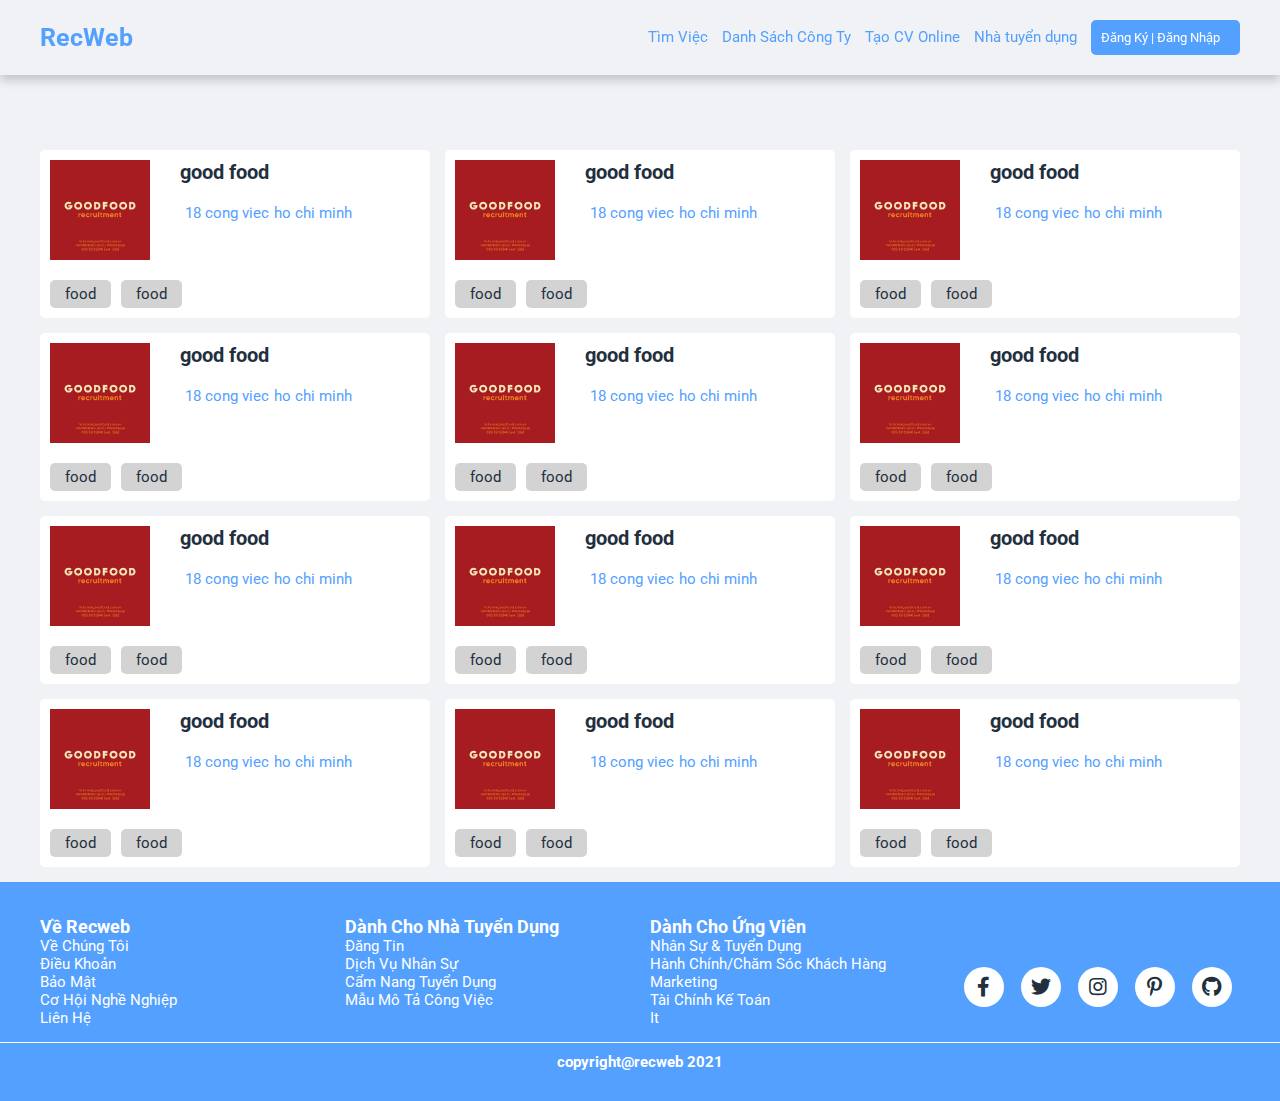
<file: tuyendung/listcom.html>
<!DOCTYPE html>
<html lang="en">
<head>
    <meta charset="UTF-8">
    <meta http-equiv="X-UA-Compatible" content="IE=edge">
    <meta name="viewport" content="width=device-width, initial-scale=1.0">
    <title>Danh sách công ty</title>
    <link rel="stylesheet" href="https://cdnjs.cloudflare.com/ajax/libs/font-awesome/5.15.4/css/all.min.css">
    <link rel="stylesheet" href="./asset/css/style.css">
</head>
<body>

<header>

    <a href="index.html" class="logo">RecWeb</a>

    <div id="menu" class="fas fa-bars"></div>
        
    <nav class="navbar">
        <a href="job.html">Tìm Việc</a>
        <a href="listcom.html">Danh Sách Công Ty</a>
        <a href="cvonline.html">Tạo CV Online</a>
        <a href="recruitment.html">Nhà tuyển dụng</a>
        <button class="button"><a href="login.html">Đăng Ký | Đăng Nhập</a></button>
    </nav>


</header>


    <section class="list-comp container">

        <div class="list-box">
            <div class="box-top">
                <div class="comp-images">
                    <img src="./asset/images/medium_gfrecruitment.png" alt="">
                </div>
                <div class="text-top">
                    <div class="comp-name">
                        <h3>good food</h3>
                    </div>
                    <ul class="top-link">
                        <li><a href="#">18 cong viec</a></li>
                        <li><a href="#">ho chi minh</a></li>
                    </ul>
                </div>
            </div>
            <ul class="comp-btn">
                <li><a href="#">food</a></li>
                <li><a href="#">food</a></li>
            </ul>
        </div>

        <div class="list-box">
            <div class="box-top">
                <div class="comp-images">
                    <img src="./asset/images/medium_gfrecruitment.png" alt="">
                </div>
                <div class="text-top">
                    <div class="comp-name">
                        <h3>good food</h3>
                    </div>
                    <ul class="top-link">
                        <li><a href="#">18 cong viec</a></li>
                        <li><a href="#">ho chi minh</a></li>
                    </ul>
                </div>
            </div>
            <ul class="comp-btn">
                <li><a href="#">food</a></li>
                <li><a href="#">food</a></li>
            </ul>
        </div>

        <div class="list-box">
            <div class="box-top">
                <div class="comp-images">
                    <img src="./asset/images/medium_gfrecruitment.png" alt="">
                </div>
                <div class="text-top">
                    <div class="comp-name">
                        <h3>good food</h3>
                    </div>
                    <ul class="top-link">
                        <li><a href="#">18 cong viec</a></li>
                        <li><a href="#">ho chi minh</a></li>
                    </ul>
                </div>
            </div>
            <ul class="comp-btn">
                <li><a href="#">food</a></li>
                <li><a href="#">food</a></li>
            </ul>
        </div>

        <div class="list-box">
            <div class="box-top">
                <div class="comp-images">
                    <img src="./asset/images/medium_gfrecruitment.png" alt="">
                </div>
                <div class="text-top">
                    <div class="comp-name">
                        <h3>good food</h3>
                    </div>
                    <ul class="top-link">
                        <li><a href="#">18 cong viec</a></li>
                        <li><a href="#">ho chi minh</a></li>
                    </ul>
                </div>
            </div>
            <ul class="comp-btn">
                <li><a href="#">food</a></li>
                <li><a href="#">food</a></li>
            </ul>
        </div>

        <div class="list-box">
            <div class="box-top">
                <div class="comp-images">
                    <img src="./asset/images/medium_gfrecruitment.png" alt="">
                </div>
                <div class="text-top">
                    <div class="comp-name">
                        <h3>good food</h3>
                    </div>
                    <ul class="top-link">
                        <li><a href="#">18 cong viec</a></li>
                        <li><a href="#">ho chi minh</a></li>
                    </ul>
                </div>
            </div>
            <ul class="comp-btn">
                <li><a href="#">food</a></li>
                <li><a href="#">food</a></li>
            </ul>
        </div>

        <div class="list-box">
            <div class="box-top">
                <div class="comp-images">
                    <img src="./asset/images/medium_gfrecruitment.png" alt="">
                </div>
                <div class="text-top">
                    <div class="comp-name">
                        <h3>good food</h3>
                    </div>
                    <ul class="top-link">
                        <li><a href="#">18 cong viec</a></li>
                        <li><a href="#">ho chi minh</a></li>
                    </ul>
                </div>
            </div>
            <ul class="comp-btn">
                <li><a href="#">food</a></li>
                <li><a href="#">food</a></li>
            </ul>
        </div>

        <div class="list-box">
            <div class="box-top">
                <div class="comp-images">
                    <img src="./asset/images/medium_gfrecruitment.png" alt="">
                </div>
                <div class="text-top">
                    <div class="comp-name">
                        <h3>good food</h3>
                    </div>
                    <ul class="top-link">
                        <li><a href="#">18 cong viec</a></li>
                        <li><a href="#">ho chi minh</a></li>
                    </ul>
                </div>
            </div>
            <ul class="comp-btn">
                <li><a href="#">food</a></li>
                <li><a href="#">food</a></li>
            </ul>
        </div>

        <div class="list-box">
            <div class="box-top">
                <div class="comp-images">
                    <img src="./asset/images/medium_gfrecruitment.png" alt="">
                </div>
                <div class="text-top">
                    <div class="comp-name">
                        <h3>good food</h3>
                    </div>
                    <ul class="top-link">
                        <li><a href="#">18 cong viec</a></li>
                        <li><a href="#">ho chi minh</a></li>
                    </ul>
                </div>
            </div>
            <ul class="comp-btn">
                <li><a href="#">food</a></li>
                <li><a href="#">food</a></li>
            </ul>
        </div>

        <div class="list-box">
            <div class="box-top">
                <div class="comp-images">
                    <img src="./asset/images/medium_gfrecruitment.png" alt="">
                </div>
                <div class="text-top">
                    <div class="comp-name">
                        <h3>good food</h3>
                    </div>
                    <ul class="top-link">
                        <li><a href="#">18 cong viec</a></li>
                        <li><a href="#">ho chi minh</a></li>
                    </ul>
                </div>
            </div>
            <ul class="comp-btn">
                <li><a href="#">food</a></li>
                <li><a href="#">food</a></li>
            </ul>
        </div>

        <div class="list-box">
            <div class="box-top">
                <div class="comp-images">
                    <img src="./asset/images/medium_gfrecruitment.png" alt="">
                </div>
                <div class="text-top">
                    <div class="comp-name">
                        <h3>good food</h3>
                    </div>
                    <ul class="top-link">
                        <li><a href="#">18 cong viec</a></li>
                        <li><a href="#">ho chi minh</a></li>
                    </ul>
                </div>
            </div>
            <ul class="comp-btn">
                <li><a href="#">food</a></li>
                <li><a href="#">food</a></li>
            </ul>
        </div>

        <div class="list-box">
            <div class="box-top">
                <div class="comp-images">
                    <img src="./asset/images/medium_gfrecruitment.png" alt="">
                </div>
                <div class="text-top">
                    <div class="comp-name">
                        <h3>good food</h3>
                    </div>
                    <ul class="top-link">
                        <li><a href="#">18 cong viec</a></li>
                        <li><a href="#">ho chi minh</a></li>
                    </ul>
                </div>
            </div>
            <ul class="comp-btn">
                <li><a href="#">food</a></li>
                <li><a href="#">food</a></li>
            </ul>
        </div>

        <div class="list-box">
            <div class="box-top">
                <div class="comp-images">
                    <img src="./asset/images/medium_gfrecruitment.png" alt="">
                </div>
                <div class="text-top">
                    <div class="comp-name">
                        <h3>good food</h3>
                    </div>
                    <ul class="top-link">
                        <li><a href="#">18 cong viec</a></li>
                        <li><a href="#">ho chi minh</a></li>
                    </ul>
                </div>
            </div>
            <ul class="comp-btn">
                <li><a href="#">food</a></li>
                <li><a href="#">food</a></li>
            </ul>
        </div>



    </section>



    <section id="footer">

        <div class="footer container">
    
            <div class="footer-bx">
                <div class="footer-title">
                    <h3>về recweb</h3>
                </div>
                <ul class="footer-list">
                    <li><a href="#">về chúng tôi</a></li>
                    <li><a href="#">điều khoản</a></li>
                    <li><a href="#">bảo mật</a></li>
                    <li><a href="#">cơ hội nghề nghiệp</a></li>
                    <li><a href="#">liên hệ</a></li>
                </ul>
            </div>
    
            <div class="footer-bx">
                <div class="footer-title">
                    <h3>dành cho nhà tuyển dụng</h3>
                </div>
                <ul class="footer-list">
                    <li><a href="#">đăng tin</a></li>
                    <li><a href="#">dịch vụ nhân sự</a></li>
                    <li><a href="#">cẩm nang tuyển dụng</a></li>
                    <li><a href="#">mẫu mô tả công việc</a></li>
                </ul>
            </div>
    
            <div class="footer-bx">
                <div class="footer-title">
                    <h3>dành cho ứng viên</h3>
                </div>
                <ul class="footer-list">
                    <li><a href="#">nhân sự & tuyển dụng</a></li>
                    <li><a href="#">hành chính/chăm sóc khách hàng</a></li>
                    <li><a href="#">marketing</a></li>
                    <li><a href="#">tài chính kế toán</a></li>
                    <li><a href="#">it</a></li>
                </ul>
            </div>
    
            <div class="footer-bx">
    
                <ul class="social-media">
                    <li><a href="#"><i class="fab fa-facebook-f"></i></a></li>
                    <li><a href="#"><i class="fab fa-twitter"></i></a></li>
                    <li><a href="#"><i class="fab fa-instagram"></i></a></li>
                    <li><a href="#"><i class="fab fa-pinterest-p"></i></a></li>
                    <li><a href="#"><i class="fab fa-github"></i></a></li>
                </ul>
    
            </div>
    
        </div>

        <div class="copy">
            <h2>copyright@recweb 2021</h2>
        </div>
    
    </section>












    <script src="./asset/js/app.js"></script>
    <script src="./asset/js/scrolldown.js"></script>
</body>
</html>
</file>
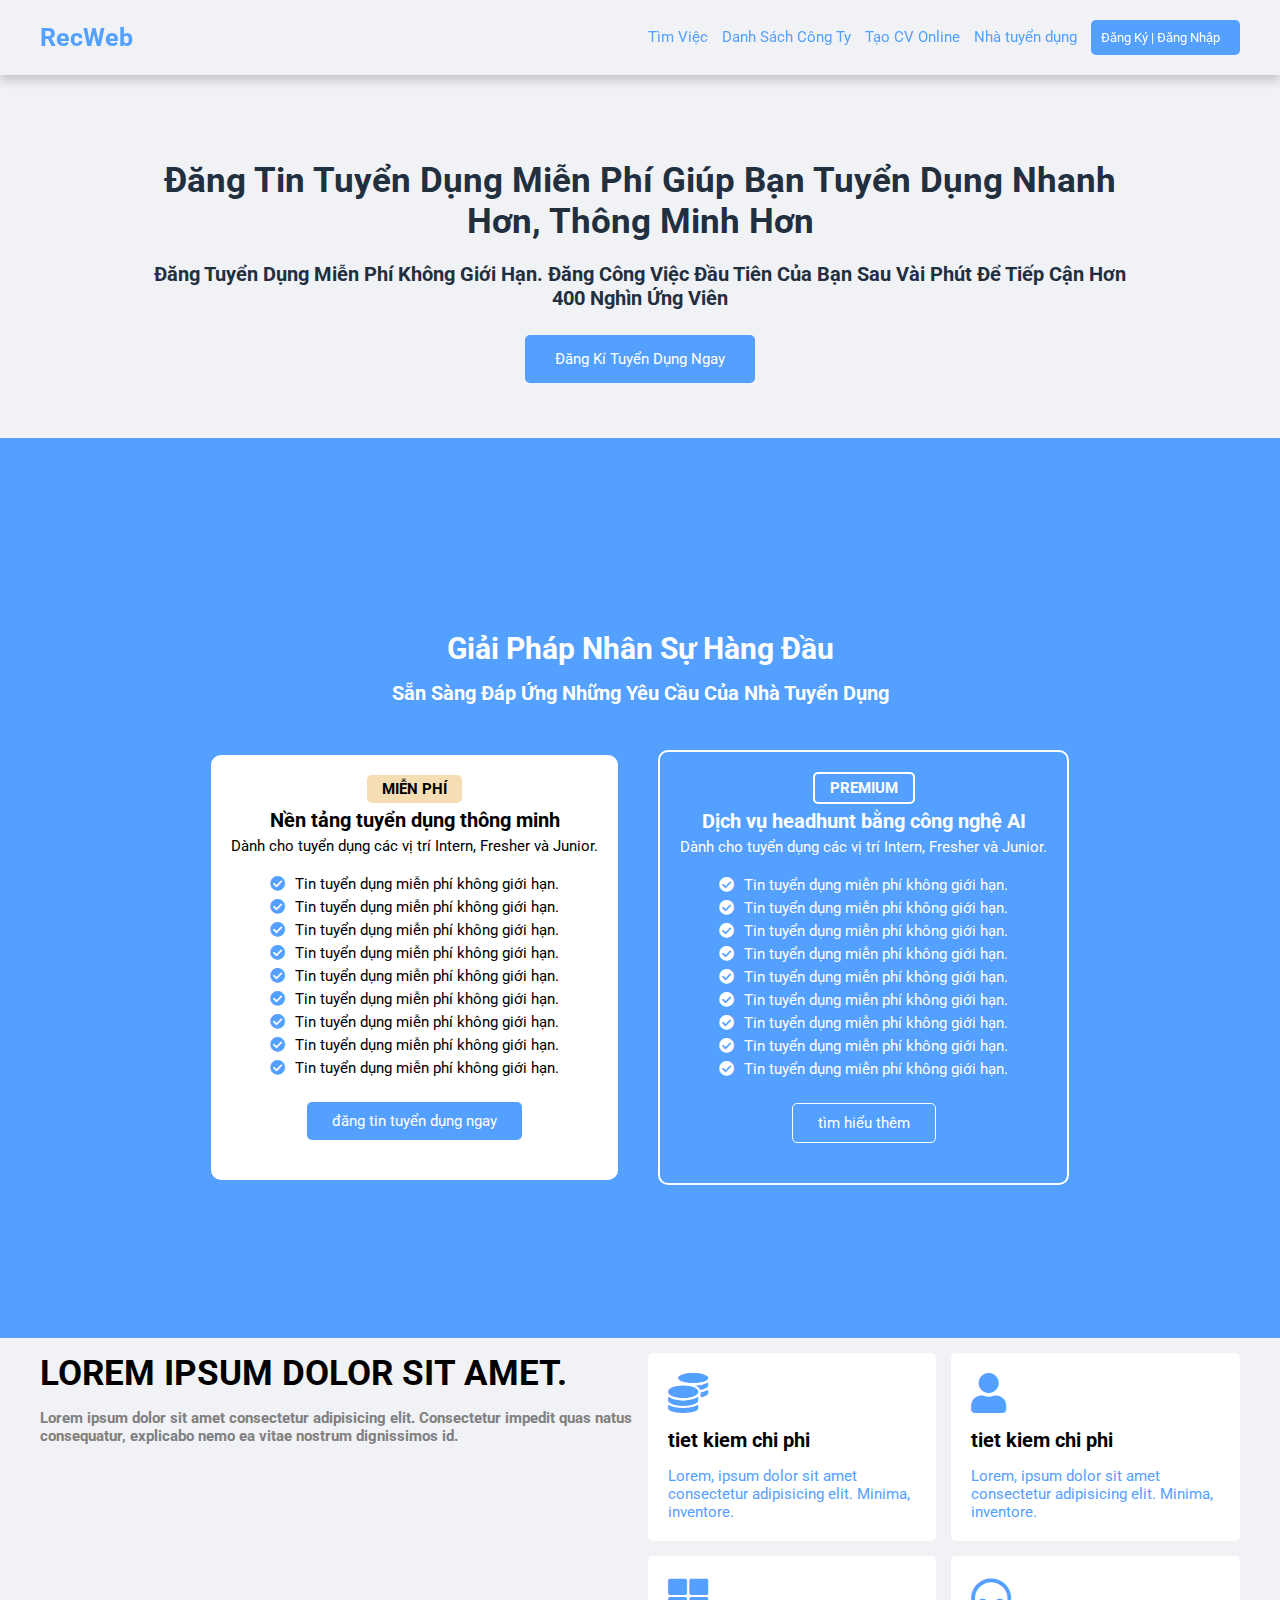
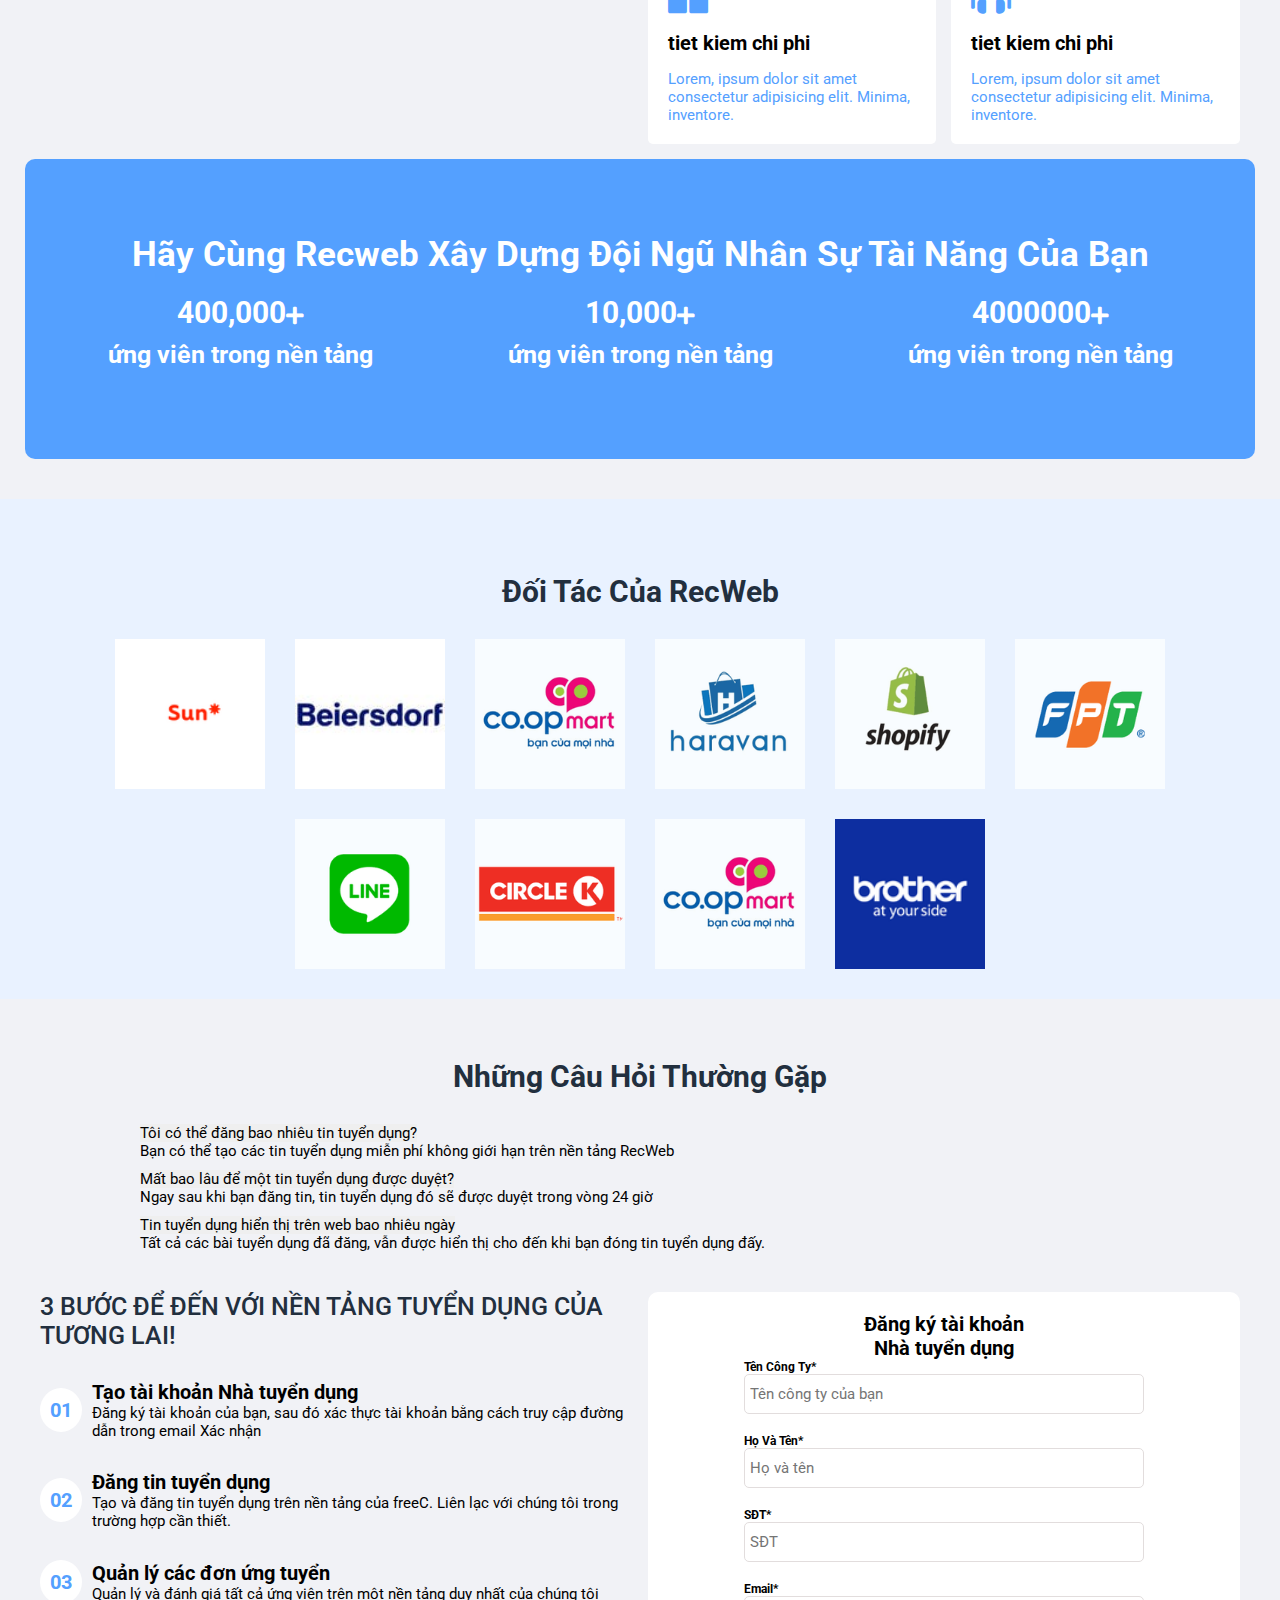
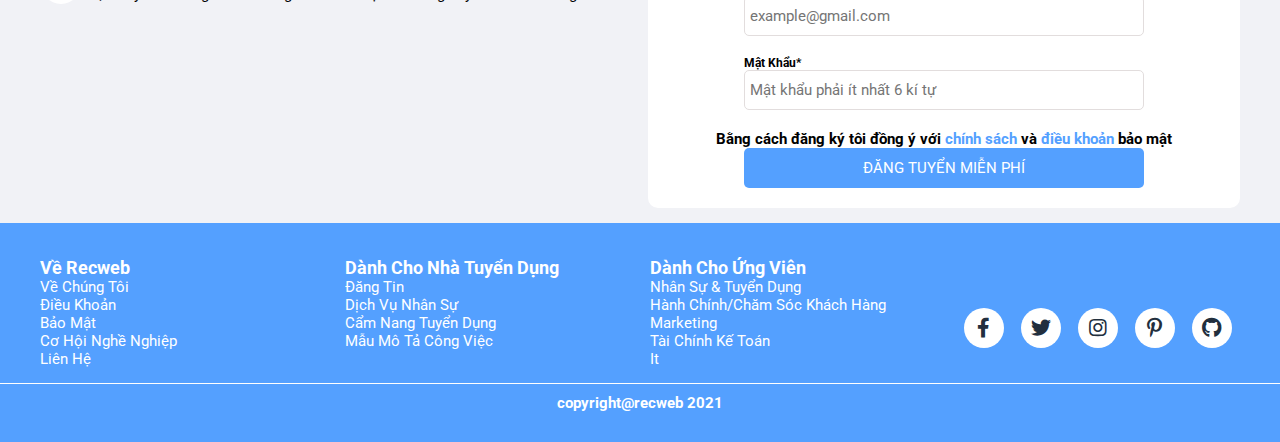
<file: tuyendung/recruitment.html>
<!DOCTYPE html>
<html lang="en">
<head>
    <meta charset="UTF-8">
    <meta http-equiv="X-UA-Compatible" content="IE=edge">
    <meta name="viewport" content="width=device-width, initial-scale=1.0">
    <title>Dành cho nhà tuyển dụng</title>
    <link href="https://cdn.jsdelivr.net/npm/bootstrap@5.1.1/dist/css/bootstrap.min.css" rel="stylesheet" integrity="sha384-F3w7mX95PdgyTmZZMECAngseQB83DfGTowi0iMjiWaeVhAn4FJkqJByhZMI3AhiU" crossorigin="anonymous">
    <link rel="stylesheet" href="./asset/css/style.css">
    <link rel="stylesheet" href="./asset/css/boostrap.css">
    <link rel="stylesheet" href="https://cdnjs.cloudflare.com/ajax/libs/font-awesome/5.15.4/css/all.min.css">
</head>
<body>
    
    <header>

        <a href="index.html" class="logo">RecWeb</a>
    
        <div id="menu" class="fas fa-bars"></div>
            
        <nav class="navbar">
            <a href="job.html">Tìm Việc</a>
            <a href="listcom.html">Danh Sách Công Ty</a>
            <a href="cvonline.html">Tạo CV Online</a>
            <a href="recruitment.html">Nhà tuyển dụng</a>
            <button class="button"><a href="login.html">Đăng Ký | Đăng Nhập</a></button>
        </nav>
    
    
    </header>


    <section class="rec-home container-2" id="rec-home">

        <div class="heading">
            <h1>Đăng tin tuyển dụng Miễn phí 
            Giúp bạn tuyển dụng nhanh hơn, thông minh hơn</h1>
              
            <h3>Đăng tuyển dụng miễn phí không giới hạn.
             Đăng công việc đầu tiên của bạn sau vài phút để tiếp cận hơn 400 nghìn ứng viên</h3>  

             <a href="#">đăng kí tuyển dụng ngay</a>
        </div>

    </section>



    <section  id="staff">

        <div class="staff container-2">

            <div class="heading">
                <h2>giải pháp nhân sự hàng đầu </h2>
                 <h3>sẵn sàng đáp ứng những yêu cầu của nhà tuyển dụng</h3>
             </div>
     
             <div class="staff-bottom">
     
                 <div class="staff-bx1">
                    <h2>miễn phí</h2>
                    <h3>Nền tảng tuyển dụng thông minh</h3>
                    <p>Dành cho tuyển dụng các vị trí Intern, Fresher và Junior.</p>
                    <span><i class="fas fa-check-circle"></i>Tin tuyển dụng miễn phí không giới hạn.</span>
                    <span><i class="fas fa-check-circle"></i>Tin tuyển dụng miễn phí không giới hạn.</span>
                    <span><i class="fas fa-check-circle"></i>Tin tuyển dụng miễn phí không giới hạn.</span>
                    <span><i class="fas fa-check-circle"></i>Tin tuyển dụng miễn phí không giới hạn.</span>
                    <span><i class="fas fa-check-circle"></i>Tin tuyển dụng miễn phí không giới hạn.</span>
                    <span><i class="fas fa-check-circle"></i>Tin tuyển dụng miễn phí không giới hạn.</span>
                    <span><i class="fas fa-check-circle"></i>Tin tuyển dụng miễn phí không giới hạn.</span>
                    <span><i class="fas fa-check-circle"></i>Tin tuyển dụng miễn phí không giới hạn.</span>
                    <span><i class="fas fa-check-circle"></i>Tin tuyển dụng miễn phí không giới hạn.</span>
                    <a href="#">đăng tin tuyển dụng ngay</a>
                 </div>
     
                 <div class="staff-bx2">
                     <h2>premium</h2>
                     <h3>Dịch vụ headhunt bằng công nghệ AI</h3>
                     <p>Dành cho tuyển dụng các vị trí Intern, Fresher và Junior.</p>
                     <span><i class="fas fa-check-circle"></i>Tin tuyển dụng miễn phí không giới hạn.</span>
                     <span><i class="fas fa-check-circle"></i>Tin tuyển dụng miễn phí không giới hạn.</span>
                     <span><i class="fas fa-check-circle"></i>Tin tuyển dụng miễn phí không giới hạn.</span>
                     <span><i class="fas fa-check-circle"></i>Tin tuyển dụng miễn phí không giới hạn.</span>
                     <span><i class="fas fa-check-circle"></i>Tin tuyển dụng miễn phí không giới hạn.</span>
                     <span><i class="fas fa-check-circle"></i>Tin tuyển dụng miễn phí không giới hạn.</span>
                     <span><i class="fas fa-check-circle"></i>Tin tuyển dụng miễn phí không giới hạn.</span>
                     <span><i class="fas fa-check-circle"></i>Tin tuyển dụng miễn phí không giới hạn.</span>
                     <span><i class="fas fa-check-circle"></i>Tin tuyển dụng miễn phí không giới hạn.</span>
                     <a href="#">tìm hiểu thêm</a>
                 </div> 
             </div>

        </div>

    </section>

    <section class="support container" id="support">

        <div class="sup-text">
            <h1>Lorem ipsum dolor sit amet.</h1>
            <h3>Lorem ipsum dolor sit amet consectetur adipisicing elit. Consectetur impedit quas natus consequatur, explicabo nemo ea vitae nostrum dignissimos id.</h3>
        </div>

        <div class="sup-box">

            <div class="sup-element">
                <i class="fas fa-coins"></i>
                <h3>tiet kiem chi phi</h3>
                <p>Lorem, ipsum dolor sit amet consectetur adipisicing elit. Minima, inventore.</p>
            </div>

            <div class="sup-element">
                <i class="fas fa-user"></i>
                <h3>tiet kiem chi phi</h3>
                <p>Lorem, ipsum dolor sit amet consectetur adipisicing elit. Minima, inventore.</p>
            </div>

            <div class="sup-element">
                <i class="fas fa-th-large"></i>
                <h3>tiet kiem chi phi</h3>
                <p>Lorem, ipsum dolor sit amet consectetur adipisicing elit. Minima, inventore.</p>
            </div>

            <div class="sup-element">
                <i class="fas fa-headphones-alt"></i>
                <h3>tiet kiem chi phi</h3>
                <p>Lorem, ipsum dolor sit amet consectetur adipisicing elit. Minima, inventore.</p>
            </div>

        </div>
    </section>

    <section class="build container" id="build">

        <div class="heading">
            <h1>hãy cùng recweb xây dựng đội ngũ nhân sự tài năng của bạn</h1>
        </div>

        <div class="build-text">

            <div class="build-element">
                <h1>400,000<i class="fas fa-plus"></i></h1>
                <h3><span>ứng viên</span> trong nền tảng</h3>
            </div>

            <div class="build-element">
                <h1>10,000<i class="fas fa-plus"></i></h1>
                <h3><span>ứng viên</span> trong nền tảng</h3>
            </div>

            <div class="build-element">
                <h1>4000000<i class="fas fa-plus"></i></h1>
                <h3><span>ứng viên</span> trong nền tảng</h3>
            </div>

        </div>

    </section>


    <section id="partner">

        <div class="partner container">

            <div class="heading">

                <h2>Đối tác của RecWeb </h2>

            </div>

            <div class="list-partner">

                <div class="partner-images">
                    <img src="./asset/images/partner3.png" alt="">
                </div>

                <div class="partner-images">
                    <img src="./asset/images/partner7.jpg" alt="">
                </div>

                <div class="partner-images">
                    <img src="./asset/images/partner_9.png" alt="">
                </div>

                <div class="partner-images">
                    <img src="./asset/images/partner_11.png" alt="">
                </div>

                <div class="partner-images">
                    <img src="./asset/images/partner_12.png" alt="">
                </div>

                <div class="partner-images">
                    <img src="./asset/images/partner_2.png" alt="">
                </div>

                <div class="partner-images">
                    <img src="./asset/images/partner_1.png" alt="">
                </div>

                <div class="partner-images">
                    <img src="./asset/images/partner_7.png" alt="">
                </div>

                <div class="partner-images">
                    <img src="./asset/images/partner_9.png" alt="">
                </div>

                <div class="partner-images">
                    <img src="./asset/images/partner10.png" alt="">
                </div>

            </div>

        </div>

    </section>


    <section class="question">

        <div class="heading">
            <h2>những câu hỏi thường gặp</h2>
        </div>

        <div class="accordion container-2" id="accordionExample">
            <div class="accordion-item">
              <h2 class="accordion-header" id="headingOne">
                <button class="accordion-button" type="button" data-bs-toggle="collapse" data-bs-target="#collapseOne" aria-expanded="true" aria-controls="collapseOne">
                    Tôi có thể đăng bao nhiêu tin tuyển dụng?
                </button>
              </h2>
              <div id="collapseOne" class="accordion-collapse collapse show" aria-labelledby="headingOne" data-bs-parent="#accordionExample">
                <div class="accordion-body">
                 <span>Bạn có thể tạo các tin tuyển dụng miễn phí không giới hạn trên nền tảng RecWeb</span>
                </div>
              </div>
            </div>
            <div class="accordion-item">
              <h2 class="accordion-header" id="headingTwo">
                <button class="accordion-button collapsed" type="button" data-bs-toggle="collapse" data-bs-target="#collapseTwo" aria-expanded="false" aria-controls="collapseTwo">
                    Mất bao lâu để một tin tuyển dụng được duyệt?
                </button>
              </h2>
              <div id="collapseTwo" class="accordion-collapse collapse" aria-labelledby="headingTwo" data-bs-parent="#accordionExample">
                <div class="accordion-body">
                 <span>Ngay sau khi bạn đăng tin, tin tuyển dụng đó sẽ được duyệt trong vòng 24 giờ</span>
                </div>
              </div>
            </div>
            <div class="accordion-item">
              <h2 class="accordion-header" id="headingThree">
                <button class="accordion-button collapsed" type="button" data-bs-toggle="collapse" data-bs-target="#collapseThree" aria-expanded="false" aria-controls="collapseThree">
                    Tin tuyển dụng hiển thị trên web bao nhiêu ngày
                </button>
              </h2>
              <div id="collapseThree" class="accordion-collapse collapse" aria-labelledby="headingThree" data-bs-parent="#accordionExample">
                <div class="accordion-body">
                <span>Tất cả các bài tuyển dụng đã đăng, vẫn được hiển thị cho đến khi bạn đóng tin tuyển dụng đấy.</span>
                </div>
              </div>
            </div>
          </div>

    </section>



    <section class="step-rec container">

        <div class="step-text">
            <h1 class="step-heading">3 bước để đến với nền tảng tuyển dụng của tương lai!</h1>

            <div class="step-bx">
                <h2>01</h2>
                <div class="step-title">
                    <h3>Tạo tài khoản Nhà tuyển dụng</h3>
                    <p>Đăng ký tài khoản của bạn, sau đó xác thực tài khoản bằng cách truy cập đường dẫn trong email Xác nhận</p>
                </div>
            </div>

            <div class="step-bx">
                <h2>02</h2>
                <div class="step-title">
                    <h3>Đăng tin tuyển dụng</h3>
                    <p>Tạo và đăng tin tuyển dụng trên nền tảng của freeC. Liên lạc với chúng tôi trong trường hợp cần thiết.</p>
                </div>
            </div>

            <div class="step-bx">
                <h2>03</h2>
                <div class="step-title">
                    <h3>Quản lý các đơn ứng tuyển</h3>
                    <p>Quản lý và đánh giá tất cả ứng viên trên một nền tảng duy nhất của chúng tôi</p>
                </div>
            </div>
        </div>


        <div class="step-form">
            <form action="">
                <h1 class="form-top">
                    <span> Đăng ký tài khoản </span>
                    <span>Nhà tuyển dụng </span> 
                </h1>

                <div class="input-bx">
                    <h3>tên công ty*</h3>
                    <input type="text" placeholder="Tên công ty của bạn" required class="form-btn">
                </div>  
                
                <div class="input-bx">
                    <h3>Họ và tên*</h3>
                    <input type="text" placeholder="Họ và tên" required class="form-btn">
                </div>

                <div class="input-bx">
                    <h3>SĐT*</h3>
                    <input type="text" placeholder="SĐT" required class="form-btn">
                </div>

                <div class="input-bx">
                    <h3>Email*</h3>
                    <input type="email" placeholder="example@gmail.com" required class="form-btn">
                </div>

                <div class="input-bx">
                    <h3>Mật khẩu*</h3>
                    <input type="password" placeholder="Mật khẩu phải ít nhất 6 kí tự" required class="form-btn">
                </div>

                <h2 class="policy">Bằng cách đăng ký tôi đồng ý với <a href="#">chính sách</a> và <a href="#">điều khoản</a> bảo mật</h2>

                <a href="#" class="login-form">đăng tuyển miễn phí</a>
            </form>
        </div>

    </section>



    <section id="footer">

        <div class="footer container">
    
            <div class="footer-bx">
                <div class="footer-title">
                    <h3>về recweb</h3>
                </div>
                <ul class="footer-list">
                    <li><a href="#">về chúng tôi</a></li>
                    <li><a href="#">điều khoản</a></li>
                    <li><a href="#">bảo mật</a></li>
                    <li><a href="#">cơ hội nghề nghiệp</a></li>
                    <li><a href="#">liên hệ</a></li>
                </ul>
            </div>
    
            <div class="footer-bx">
                <div class="footer-title">
                    <h3>dành cho nhà tuyển dụng</h3>
                </div>
                <ul class="footer-list">
                    <li><a href="#">đăng tin</a></li>
                    <li><a href="#">dịch vụ nhân sự</a></li>
                    <li><a href="#">cẩm nang tuyển dụng</a></li>
                    <li><a href="#">mẫu mô tả công việc</a></li>
                </ul>
            </div>
    
            <div class="footer-bx">
                <div class="footer-title">
                    <h3>dành cho ứng viên</h3>
                </div>
                <ul class="footer-list">
                    <li><a href="#">nhân sự & tuyển dụng</a></li>
                    <li><a href="#">hành chính/chăm sóc khách hàng</a></li>
                    <li><a href="#">marketing</a></li>
                    <li><a href="#">tài chính kế toán</a></li>
                    <li><a href="#">it</a></li>
                </ul>
            </div>
    
            <div class="footer-bx">
    
                <ul class="social-media">
                    <li><a href="#"><i class="fab fa-facebook-f"></i></a></li>
                    <li><a href="#"><i class="fab fa-twitter"></i></a></li>
                    <li><a href="#"><i class="fab fa-instagram"></i></a></li>
                    <li><a href="#"><i class="fab fa-pinterest-p"></i></a></li>
                    <li><a href="#"><i class="fab fa-github"></i></a></li>
                </ul>
    
            </div>
    
        </div>
    
        <div class="copy">
            <h2>copyright@recweb 2021</h2>
        </div>
    
    </section>


    












    <script src="https://cdn.jsdelivr.net/npm/bootstrap@5.1.1/dist/js/bootstrap.bundle.min.js" integrity="sha384-/bQdsTh/da6pkI1MST/rWKFNjaCP5gBSY4sEBT38Q/9RBh9AH40zEOg7Hlq2THRZ" crossorigin="anonymous"></script>
    <script src="./asset/js/app.js"></script>
    <script src="./asset/js/scrolldown.js"></script>
</body>
</html>
</file>
<file: tuyendung/asset/css/style.css>
@import url('https://fonts.googleapis.com/css2?family=Roboto:wght@200,300,400,500,600,700&display=swap');

:root{
    --main:#f1f2f6;
    --bg-clr:#54a0ff;
    --bg-clr2:#70a1ff;
    --bg-clr3:#f1f2f6;
    --text-clr2:#222f3e;
    --white:#ffff;
    --box-shadow: 0 0.5rem 1rem rgba(0,0,0,0.2);
}

*{
    margin: 0;
    padding: 0;
    box-sizing: border-box;
    transition: all 0.3s linear;
    font-family: 'Roboto', sans-serif;
    border: none;
    outline: none;
    text-decoration: none !important;
    list-style: none;
}

html{
    font-size: 62.5%;
    overflow-x: hidden;
}

html::-webkit-scrollbar{
    display: none;
}

body{
    background: var(--main);
}

.heading{
    display: flex;
    justify-content: center;
    align-items: center;
    flex-direction: column;
    margin-top: 6rem;
    color: var(--text-clr2);
    text-align: center;
    text-transform: capitalize;
}

.heading h2{
    font-size: 3rem;
    padding-bottom: 1.5rem;
}

.heading h1{
    font-size: 3.5rem;
}

.heading h3{
    font-size: 2rem;
    padding-bottom: 2.5rem;
}

.container{
    max-width: 1230px;
    padding: 1.5rem;
    margin: 0 auto;
}

.container-2{
    max-width: 1030px;
    padding: 1.5rem ;
    margin: 0 auto;
}

header{
    background: var(--main);
    display: flex;
    justify-content: space-between;
    align-items: center;
    font-size: 1.5rem;
    padding: 2rem 4rem;
    box-shadow: var(--box-shadow);
    position: fixed;
    z-index: 1000;
    width: 100%;
}

header.inverted {
    background: whitesmoke;
    box-shadow: 0 3px 5px 0.3px rgba(0, 0, 0, 0.1);
}

header .logo{
    font-size: 2.5rem;
    color: var(--bg-clr);
    font-weight: 700;
}

header .navbar a{
    color: var(--bg-clr);
    margin-right: 1rem;
    position: relative;
    padding: .5rem 0;
}

.navbar a::before{
    content: '';
    position: absolute;
    height: .2rem;
    width: 0;
    background: var(--bg-clr);
    bottom: 0;
    left: 0;
    transition: .3s all ease;
}

.navbar a:hover:before{
    width: 100%;
}

header .button{
    padding: 1rem;
    background-color: var(--bg-clr);
    border-radius: .5rem;
    color: var(--white);
}

header .button a{
    color: var(--white);
}

#menu{
    font-size: 2.5rem;
    padding: .5rem 1rem;
    border: .2rem solid var(--bg-clr);
    color: var(--bg-clr);
    border-radius: .3rem;
    display: none;
}

/* ///////////////////////////////////////////////////////////////// */

.home .container{
    display: flex;
    justify-content: center;
    align-items: center;
}

.home .home-element{
    display: flex;
    justify-content: space-between;
    align-items: center;
    padding-top: 10rem;
}

.home-text{
    padding: 2rem 0;
}

.home-text h1{
    font-size: 3.5rem;
    text-transform: capitalize;
}

.home-text h3{
    font-size: 1.5rem;
    font-weight: 400;
    color: var(--text-clr2);
}

.input-box input{
    margin-top: 2rem;
    padding: 1rem 3rem;
    border-radius: .5rem;
    font-size: 1.5rem;
    text-transform: capitalize;
    display: block;
}

.input-box input[type="text"]{
    color: var(--text-clr2);
    box-shadow: var(--box-shadow);
    margin-top: .5rem;
}

.input-box input[type="submit"]{
    background: var(--bg-clr);
    color: var(--white);
    cursor: pointer;
    margin-top: 1rem;
}

.home-element .home-images img{
    width: 100%;
    height: 100%;
    object-fit: cover;
}

.search{
    text-align: center;
}

.search .search-list{
    display: flex;
    justify-content: center;  
    flex-wrap: wrap;
    align-items: center;
}

.search-list .btn{
    padding: .5rem 2rem;
    box-shadow: var(--box-shadow);
    border-radius: .5rem;
    font-weight: 500;
    margin: 1rem;
}
.btn:hover{
    background: var(--bg-clr);
    color: var(--white);
}

.list-com{
    display: flex;
    justify-content: center;
    margin-top: 3rem;
    flex-wrap: wrap;
}


.list-com .com-images{
    width: 15rem;
    height: 15rem;
    padding: 1.5rem ;
}

.list-com .com-images img{
    width: 100%;
    object-fit: cover;
    height: 100%;
}


/* //////////////////////////////////////////////////////////////// */


.advide-bx{
    padding-top: 3rem;
    display: grid;
    grid-template-columns: repeat(auto-fit, minmax(27rem, 1fr));
    gap: 1.5rem;
}

.advide-bx .advice-element{
    display: grid;
    grid-template-columns: repeat(auto-fit, minmax(10rem, 1fr));
    padding: 2rem;
    background-color: var(--white);
    border-radius: .5rem;
}
.advide-bx .advice-element:hover{
    box-shadow: var(--box-shadow);
}

.advide-bx .advice-element .advice-text{
    text-align: left;
}

.advide-bx .advice-element .advice-text h2{
    font-size: 2rem;
    color: var(--text-clr2);
    padding-bottom: .5rem;
}

.advide-bx .advice-element .advice-text p{
    font-size: 1.5rem;
    color: var(--text-clr2);
}


.advide-bx .advice-element .advice-images{
    width:  15rem;
    height: 15rem;
}

.advide-bx .advice-element .advice-images img{
    width: 100%;
    height: 100%;
    object-fit: cover;
}


/* /////////////////////////////////////////////////////////////// */

#canvas{
    width: 100%;
    min-height: 35vh;
    background: var(--bg-clr);
    margin-top: 6rem;
}

.canvas{
  display: flex;
  justify-content: space-between;
  align-items: center;
}

.canvas-text{
    color: white;
}

.canvas .canvas-text h3{
    font-size: 2rem;
    font-weight: 300;
    padding-bottom: 1.5rem;
}

.canvas .canvas-text h1{
    font-size: 2.5rem;
    padding-bottom: 1.5rem;
}

.canvas .canvas-text p{
    font-size: 1.5rem;
    padding-bottom: 2.5rem;
}

.text-btn a{
    padding: 1rem 2.5rem;
    border-radius: .5rem;
    border: .1rem solid var(--white);
    color: var(--white);
}

.canvas-images{
    width: 18rem;
    height: 28rem;
    position: relative;
}

.canvas-images img{
    width: 100%;
    height: 100%;
    object-fit: cover;
}

.canvas-images::before{
    content: '';
    position: absolute;
    width: 20rem;
    height: 30rem;
    top: -1rem;
    left: -7rem;
    background-image: url(/asset/images/cv-images.jpeg);
}

.canvas-images::after{
    content: '';
    position: absolute;
    width: 22rem;
    height: 32rem;
    top: -2rem;
    left: -14rem;
    background-image: url(/asset/images/cv-images.jpeg);
}



/* ///////////////////////////////////////////////////////////////// */

.login{
    padding: 6rem 0;
    display: flex;
    justify-content: center;
    flex-direction: column;
}

.login-top{
    display: flex;
    justify-content: center;
    flex-direction: column;
}

.login-btn{
    text-align: center;
    padding-top: 2rem;
}

.login-btn a{
    padding: 1rem 2rem ;
    background: var(--bg-clr);
    color: var(--white);
    border-radius: .5rem;
    font-size: 1.5rem;
}

.login-images{
    padding-top: 5rem;
    width: 80%;
    height: 80%;
    text-align: center;
}

.login-images img{
    width: 100%;
    height: 100%;
    object-fit: cover;   
}


/* ////////////////////////////////////////////////////////////////// */

#footer{
    width: 100vw;
    background-color: var(--bg-clr);
    padding: 2rem 0;
}

.footer {
    display: grid;
    grid-template-columns: repeat(auto-fit, minmax(20rem, 1fr));
    gap: 2rem;
}

.footer .footer-title{
    color: var(--white);
    font-size: 1.5rem;
    text-transform: capitalize;
}

.footer-list a{
    font-size: 1.5rem;
    color: var(--white);
    text-transform: capitalize;
}

.footer-list a:hover{
    padding-left: 1rem;
}



.social-media{
    padding-top: 5rem;
    display: flex;
    justify-content: space-around;
    align-items: center;
}

.social-media li{
    width: 4rem;
    height: 4rem;
    border-radius: 50%;
    background: var(--white);
    text-align: center;
    line-height: 4rem;
}

.social-media li:hover{
    box-shadow: var(--box-shadow);
}   

.social-media a{
    font-size: 2rem;
    color: var(--text-clr2);
}

.copy{
    display: flex;
    justify-content: center;
    align-items: center;
    padding: 1rem;
    color: var(--white);
    border-top: .1rem solid var(--white);
    font-size: 1rem;
}





/* compamny start ///////////////////////////////////////////////////////////*/

.list-comp{
    padding-top: 15rem;
    display: grid;
    grid-template-columns: repeat(auto-fit, minmax(30rem, 1fr));
    gap: 1.5rem;
}

.list-box{
    display: flex;
    flex-direction: column;
    background: var(--white);
    border-radius: .5rem;
    padding: 1rem;
}

.list-box:hover{
    box-shadow: var(--box-shadow);
}

.box-top{
    display: flex;
}

.box-top .comp-images{
    width: 10rem;
    height: 10rem;
}

.box-top .comp-images img{
    width: 100%;
    height: 100%;
    object-fit: cover;
}

.text-top{
    display: flex;
    flex-direction: column;
    padding-left: 3rem;
}
.text-top .comp-name h3{
    font-size: 2rem;
    color: var(--text-clr2);
    padding-bottom: 2rem;
}

.top-link {
    display: flex;
}

.top-link li{
    padding-left: .5rem;
}

.top-link li a{
    font-size: 1.5rem;
    color: var(--bg-clr);
}

.comp-btn{
    display: flex;
    margin-top: 2rem;   
}

.comp-btn li{
    padding: .5rem 1.5rem ;
    background: lightgray;
    border-radius: .5rem;
    margin: 0 1rem 0 0 ;
}

.comp-btn li a{
    font-size: 1.5rem ;
    color: var(--text-clr2);
}

/* company end */


/* //////////////////////////////////////////////////////////////////////////////////////////////////////// */

.rec-home{
    padding-top: 10rem;
}

.rec-home .heading h1{
    padding-bottom: 2rem;
}

.rec-home .heading h3{
    font-size: 2rem;
}

.rec-home .heading a{
    padding: 1.5rem 3rem;
    background: var(--bg-clr);
    border-radius: .5rem;
    color: var(--white);
    font-size: 1.5rem;
    margin-bottom: 4rem;
}


/* ///////////////////////////////////////////////////////////////////////// */

#staff{
    width: 100%;
    min-height: 100vh;
    display: flex;
    justify-content: center;
    align-items: center;
    flex-direction: column;
    background: var(--bg-clr);
}

.staff .heading{
    color: var(--white);
}


.staff .staff-bottom{
    display: flex;
    justify-content: space-between;
    align-items: center;
}

.staff-bottom h2{
    padding: .5rem 1.5rem;
    font-size: 1.5rem;
    margin-bottom: .5rem;
    border-radius: .5rem;
    text-transform: uppercase;
}

.staff-bottom h3{
    font-size: 2rem;
    margin-bottom: .5rem;
}

.staff-bottom p{
    font-size: 1.5rem;
    margin-bottom: 2rem;
}

.staff-bottom span{
    font-size: 1.5rem;
    margin-bottom: .5rem;
}

.staff-bottom i{
   margin-right: 1rem;
}

.staff-bottom a{
    margin: 2rem 0;
    padding: 1rem 2.5rem;
    border-radius: .5rem;
    font-size: 1.5rem;
}




.staff-bx1, .staff-bx2{
    display: flex;
    justify-content: center;
    align-items: center;
    flex-direction: column;
    margin: 2rem;
    padding: 2rem;
    border-radius: 1rem;
}

.staff-bx1{
    background: var(--white);
}

.staff-bx1 h2{
    background: wheat;
}

.staff-bx1 i{
    color: var(--bg-clr);
}

.staff-bx1 a{
    background: var(--bg-clr);
    color: white;
}

.staff-bx2{
    border: .2rem solid var(--white);
    color: var(--white);
}

.staff-bx2 h2{
    border: .2rem solid var(--white);
}

.staff-bx2 a{
    border: .1rem solid white;
    color: var(--white);
}




/* //////////////////////////////////////////////////////////////////////////// */

.support{
    display: grid;
    grid-template-columns: repeat(auto-fit, minmax(50rem, 1fr));
    gap: 1.5rem;
    margin-top: 10rem;
}

.sup-text h1{
    font-size: 3.5rem;
    text-transform: uppercase;
    margin-bottom: 1.5rem;
}

.sup-text h3{
    font-size: 1.5rem;
    color: gray;
}

.sup-box{
    display: grid;
    grid-template-columns: repeat(auto-fit, minmax(20rem, 1fr));
    gap: 1.5rem;
}

.sup-box .sup-element{
    padding: 2rem;
    border-radius: .5rem;
    background: var(--white);
}

.sup-element:hover{
    box-shadow: var(--box-shadow);
}

.sup-element i{
    font-size: 4rem;
    color: var(--bg-clr);
    margin-bottom: 1.5rem;
}

.sup-element h3{
    font-size: 2rem;
    margin-bottom: 1.5rem;
}

.sup-element p{
    font-size: 1.5rem;
    color: var(--bg-clr);
}


.build{
    margin-top: 4rem;
    min-height: 30rem;
    width: 100%;
    background: var(--bg-clr);
    border-radius: 1rem;
}

.build .heading h1{
    color: var(--white);
    margin-bottom: 2rem;
}


.build-text{
    display: flex;
    justify-content: space-around;
    align-items: center;
}

.build-text .build-element{
    text-align: center;
    color: var(--white);
}

.build-element h1{
    font-size: 3rem;
    margin-bottom: 1rem;
}

.build-element h3{
    font-size: 2.5rem;
}

.build-element i{
    font-size: 2rem;
}



/* partner //////////////////////////////////////////////////////////////////////////////////// */


#partner{
    background: #e9f2ff;
    min-height: 50vh;
    width: 100%;
    margin-top: 4rem;
}


.partner .list-partner{
    display: flex;
    justify-content: center;
    align-items: center;
    flex-wrap: wrap;
}

.partner .list-partner .partner-images{
    margin: 1.5rem;
    width: 15rem;
    height: 15rem;
}

.partner .list-partner .partner-images img{
    width: 100%;
    height: 100%;
    object-fit: cover;
}



/* /////////////////////////////////////////////// */

.step-rec{
    margin-top: 4rem;
    display: grid;
    grid-template-columns: repeat(auto-fit, minmax(55rem, 1fr));
    gap: 1.5rem;
}

.step-text .step-heading{
    font-size: 2.5rem;
    margin-bottom: 3rem;
    text-transform: uppercase;
    font-weight: 500;
    color: var(--text-clr2);
}


.step-text .step-bx{
    display: flex;
    align-items: center;
    margin-bottom: 3rem;
}

.step-bx h2{
    font-size: 2rem;
    margin-right: 1rem;
    padding: 1rem;
    border-radius: 50%;
    background: var(--white);
    color: var(--bg-clr);
}

.step-title h3{
    font-size: 2rem;
}

.step-title p{
    font-size: 1.5rem;
}

form{
    padding: 2rem 1rem;
    border-radius: 1rem;
    background: var(--white);
    display: flex;
    justify-content: center;
    align-items: center;
    flex-direction: column;
}

form .input-bx {
    margin-bottom: 2rem;
    text-transform: capitalize;
}

.form-top{
    display: flex;
    justify-content: center;
    flex-direction: column;
    align-items: center;
}

.input-bx .form-btn{
    width: 40rem;
    height: 4rem;
    border: .1rem solid rgb(226, 221, 221);
    border-radius: .5rem;
}

.input-bx input[type="text"], input[type="email"], input[type="password"]{
    font-size: 1.5rem;
    padding-left: .5rem;
}


.policy{
    font-size: 1.5rem;
    text-align: center;
}


.policy a{
    color: var(--bg-clr);
}

.login-form{
    width: 40rem;
    height: 4rem;
    background: var(--bg-clr);
    border-radius: .5rem;
    display: flex;
    justify-content: center;
    align-items: center;
    font-size: 1.5rem;
    color: var(--white);
    text-transform: uppercase;
}


















































































































































































@media (max-width:768px){
    html{
        font-size: 55%;
    }

    header{
        padding: 2rem;
    }

    #menu{
        display: initial;
    }

    header .navbar{
        display: block;
        text-align: center;
        position: absolute;
        top: 100%;
        left: 0;right: 0;
        background: var(--white);
        border-bottom: .1rem solid gray;
        border-top: .1rem solid gray;
        clip-path: polygon(0 0, 100% 0, 100% 0, 0 0);
    }

    header .navbar.active{
        clip-path: polygon(0 0, 100% 0, 100% 100%, 0 100%);
    }

    .navbar > a{
        display: block;
        margin: 2rem 0;
        text-align: center;
    }

    .button{
        padding: 2rem;
    }

    .home-element{
        display: flex;
        flex-direction: column;
    }
    
    .home-text{
        text-align: center;
    }

    .search-list{
        display: flex;
        flex-wrap: wrap;
    }
    
    button{
        margin: .5rem 0;
    }

    .heading{
        text-align: center;
    }

    .canvas{
        display: flex;
        flex-direction: column;   
    }

    .canvas-text{
        padding-bottom: 5rem;
    }

    .login-images img{
        width: 70%;
        height: 70%;
    }

    .navbar a::before{
        display: none;
    }

    .staff-bottom {
        display: flex;
        flex-direction: column;
    }


    .step-rec{
        display: flex;
        justify-content: center;
        flex-direction: column;
    }
}
</file>
<file: tuyendung/asset/css/boostrap.css>
@import url('https://fonts.googleapis.com/css2?family=Roboto:wght@200,300,400,500,600,700&display=swap');

:root{
    --main:#f1f2f6;
    --bg-clr:#54a0ff;
    --bg-clr2:#70a1ff;
    --bg-clr3:#f1f2f6;
    --text-clr2:#222f3e;
    --white:#ffff;
    --box-shadow: 0 0.5rem 1rem rgba(0,0,0,0.2);
}

*{
    margin: 0;
    padding: 0;
    box-sizing: border-box;
    transition: all 0.3s linear;
    font-family: 'Roboto', sans-serif;
    border: none;
    outline: none;
    text-decoration: none !important;
    list-style: none;
}


html{
    font-size: 62.5%;
    overflow-x: hidden;
}

html::-webkit-scrollbar{
    display: none;
}

body{
    background: var(--main);
}

.heading{
    display: flex;
    justify-content: center;
    align-items: center;
    flex-direction: column;
    margin-top: 6rem;
    color: var(--text-clr2);
    text-align: center;
    text-transform: capitalize;
}

.heading h2{
    font-size: 3rem;
    padding-bottom: 1.5rem;
}

.heading h1{
    font-size: 3.5rem;
}

.heading h3{
    font-size: 2rem;
    padding-bottom: 2.5rem;
}

.container{
    max-width: 1230px;
    padding: 1.5rem;
    margin: 0 auto;
}
 
.accordion-button{
    font-size: 1.5rem;
}

.accordion-item{
    margin-bottom: 1rem;
    border-radius: .5rem;
}

.accordion-body span{
    font-size: 1.5rem;
}

#carouselExampleDark{
    width: 30%;
    height: 50%;
}
</file>
